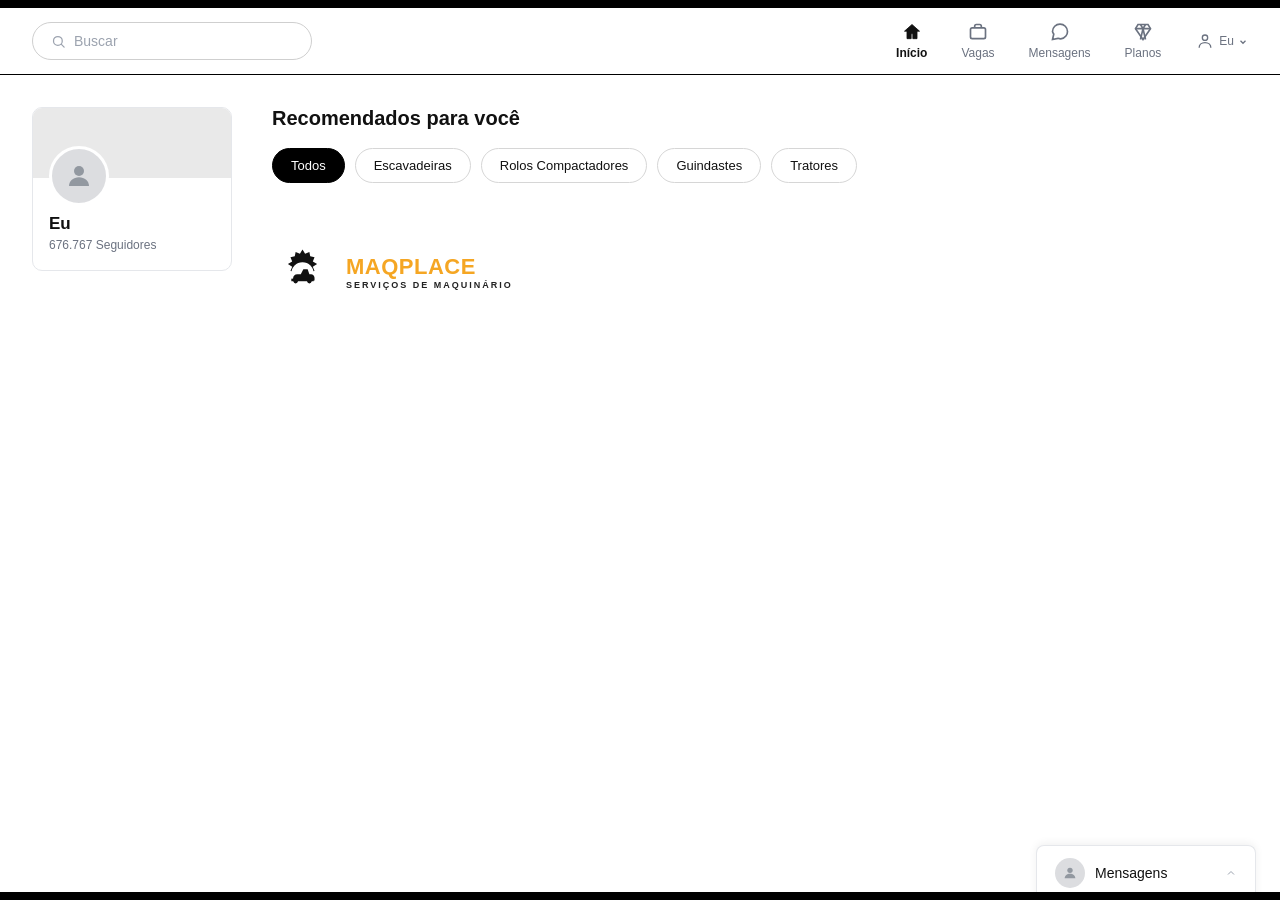
<file: pages/tela_inicial.html>
<!DOCTYPE html>
<html lang="pt-BR">
<head>
<meta charset="UTF-8">
<title>MaqPlace</title>
<style>
  :root{
    --black:#111111;
    --gray-text:#6b7280;
    --gray-light:#9ca3af;
    --border:#e5e7eb;
    --card-header-bg:#e9e9e9;
    --orange:#f5a623;
  }
  *{margin:0;padding:0;box-sizing:border-box;font-family:-apple-system,"Segoe UI",Roboto,Helvetica,Arial,sans-serif;}
  html,body{background:#fff;color:var(--black);}
  .frame-bar{height:8px;background:#000;width:100%;}

  /* ===== TOP NAV ===== */
  .navbar{
    display:flex;
    align-items:center;
    justify-content:space-between;
    padding:14px 32px;
    border-bottom:1px solid #000;
  }
  .search{
    display:flex;
    align-items:center;
    gap:8px;
    border:1px solid #cfcfcf;
    border-radius:999px;
    padding:10px 18px;
    width:280px;
    color:var(--gray-light);
    font-size:14px;
  }
  .search svg{flex-shrink:0;width:15px;height:15px;stroke:var(--gray-light);}

  .nav-icons{display:flex;align-items:center;gap:34px;}
  .nav-item{
    display:flex;
    flex-direction:column;
    align-items:center;
    gap:4px;
    font-size:12px;
    color:var(--gray-text);
    cursor:default;
    user-select:none;
  }
  .nav-item svg{width:20px;height:20px;}
  .nav-item.active{color:var(--black);font-weight:600;}
  .nav-item.active svg{stroke:var(--black);fill:var(--black);}
  .nav-item:not(.active) svg{stroke:var(--gray-text);fill:none;}
  .nav-item.user{flex-direction:row;gap:4px;align-items:center;}
  .nav-item.user .chev{width:10px;height:10px;margin-top:2px;}

  /* ===== MAIN LAYOUT ===== */
  .main{
    display:flex;
    gap:40px;
    padding:32px;
    align-items:flex-start;
  }

  /* profile card */
  .profile-card{
    width:200px;
    border:1px solid var(--border);
    border-radius:10px;
    overflow:hidden;
    flex-shrink:0;
  }
  .profile-card .header{
    background:var(--card-header-bg);
    height:70px;
    position:relative;
  }
  .profile-card .avatar{
    width:60px;
    height:60px;
    border-radius:50%;
    background:#dcdde0;
    border:3px solid #fff;
    position:absolute;
    left:16px;
    top:38px;
    display:flex;
    align-items:center;
    justify-content:center;
  }
  .profile-card .avatar svg{width:30px;height:30px;fill:#9298a0;}
  .profile-card .body{
    padding:36px 16px 18px;
  }
  .profile-card .body h3{font-size:17px;font-weight:600;margin-bottom:4px;}
  .profile-card .body p{font-size:12px;color:var(--gray-text);}

  /* recommendations */
  .recommend{flex:1;}
  .recommend h2{font-size:20px;font-weight:600;margin-bottom:18px;}
  .filters{display:flex;gap:10px;margin-bottom:60px;flex-wrap:wrap;}
  .pill{
    padding:9px 18px;
    border-radius:999px;
    font-size:13px;
    border:1px solid #d6d6d6;
    color:var(--black);
    background:#fff;
    cursor:default;
    user-select:none;
  }
  .pill.active{background:#000;color:#fff;border-color:#000;}

  .listing{
    display:flex;
    align-items:center;
    gap:14px;
  }
  .listing .icon{
    width:60px;
    height:60px;
    display:flex;
    align-items:center;
    justify-content:center;
  }
  .listing .icon svg{width:55px;height:55px;}
  .listing .brand .name{
    font-family:Arial, sans-serif;
    font-weight:800;
    font-size:22px;
    letter-spacing:0.5px;
    color:var(--orange);
    line-height:1;
  }
  .listing .brand .sub{
    font-size:9px;
    letter-spacing:2px;
    color:#222;
    font-weight:600;
    margin-top:2px;
  }

  /* floating messages widget */
  .messages-widget{
    position:fixed;
    bottom:0;
    right:24px;
    background:#fff;
    border:1px solid var(--border);
    border-bottom:none;
    border-radius:8px 8px 0 0;
    box-shadow:0 -2px 8px rgba(0,0,0,0.06);
    padding:12px 18px;
    display:flex;
    align-items:center;
    gap:10px;
    min-width:220px;
  }
  .messages-widget .avatar{
    width:30px;height:30px;border-radius:50%;
    background:#dcdde0;
    display:flex;align-items:center;justify-content:center;
  }
  .messages-widget .avatar svg{width:16px;height:16px;fill:#9298a0;}
  .messages-widget span{font-size:14px;font-weight:500;flex:1;}
  .messages-widget .chev{width:12px;height:12px;stroke:var(--gray-light);}

  .frame-bar.bottom{position:fixed;bottom:0;left:0;}
</style>
</head>
<body>

<div class="frame-bar"></div>

<!-- NAVBAR -->
<div class="navbar">
  <div class="search">
    <svg viewBox="0 0 24 24" fill="none" stroke-width="2" stroke-linecap="round"><circle cx="11" cy="11" r="7"/><line x1="21" y1="21" x2="16.65" y2="16.65"/></svg>
    Buscar
  </div>

  <div class="nav-icons">
    <div class="nav-item active">
      <svg viewBox="0 0 24 24" fill="currentColor"><path d="M12 3l9 8h-3v9h-5v-6H11v6H6v-9H3z"/></svg>
      Início
    </div>
    <div class="nav-item">
      <svg viewBox="0 0 24 24" fill="none" stroke="currentColor" stroke-width="2"><rect x="3" y="7" width="18" height="13" rx="2"/><path d="M8 7V5a2 2 0 0 1 2-2h4a2 2 0 0 1 2 2v2"/></svg>
      Vagas
    </div>
    <div class="nav-item">
      <svg viewBox="0 0 24 24" fill="none" stroke="currentColor" stroke-width="2"><path d="M21 11.5a8.38 8.38 0 0 1-1.9 5.4 8.5 8.5 0 0 1-9.6 2.7L3 21l1.5-6.5A8.38 8.38 0 0 1 3 11.5 8.5 8.5 0 1 1 21 11.5z"/></svg>
      Mensagens
    </div>
    <div class="nav-item">
      <svg viewBox="0 0 24 24" fill="none" stroke="currentColor" stroke-width="2"><path d="M6 3h12l3 5-9 13L3 8z"/><path d="M3 8h18M9 3l3 5 3-5M12 8l-3 13M12 8l3 13"/></svg>
      Planos
    </div>
    <div class="nav-item user">
      <svg viewBox="0 0 24 24" fill="none" stroke="currentColor" stroke-width="1.6"><circle cx="12" cy="8" r="3.2"/><path d="M5 20c0-3.5 3-6 7-6s7 2.5 7 6"/></svg>
      Eu
      <svg class="chev" viewBox="0 0 24 24" fill="none" stroke="currentColor" stroke-width="3"><path d="M6 9l6 6 6-6"/></svg>
    </div>
  </div>
</div>

<!-- MAIN -->
<div class="main">

  <div class="profile-card">
    <div class="header">
      <div class="avatar">
        <svg viewBox="0 0 24 24"><circle cx="12" cy="8" r="4"/><path d="M4 20c0-4 3.5-7 8-7s8 3 8 7"/></svg>
      </div>
    </div>
    <div class="body">
      <h3>Eu</h3>
      <p>676.767 Seguidores</p>
    </div>
  </div>

  <div class="recommend">
    <h2>Recomendados para você</h2>
    <div class="filters">
      <div class="pill active">Todos</div>
      <div class="pill">Escavadeiras</div>
      <div class="pill">Rolos Compactadores</div>
      <div class="pill">Guindastes</div>
      <div class="pill">Tratores</div>
    </div>

    <div class="listing">
      <div class="icon">
        <svg viewBox="0 0 64 64">
          <g fill="#111">
            <path d="M32 4l3 5 5-2 1 5 5 1-2 5 5 3-5 3 2 5-5 1-1 5-5-2-3 5-3-5-5 2-1-5-5-1 2-5-5-3 5-3-2-5 5-1 1-5 5 2z"/>
            <circle cx="32" cy="32" r="13" fill="#fff"/>
          </g>
          <g fill="#111">
            <path d="M21 38c0-3 2-5 5-5h4l3-6h5l2 6h2c2 0 4 2 4 4v3H21z"/>
            <rect x="19" y="38" width="26" height="3"/>
            <circle cx="24" cy="41" r="2.5"/>
            <circle cx="40" cy="41" r="2.5"/>
          </g>
        </svg>
      </div>
      <div class="brand">
        <div class="name">MAQPLACE</div>
        <div class="sub">SERVIÇOS DE MAQUINÁRIO</div>
      </div>
    </div>
  </div>

</div>

<!-- FLOATING MESSAGES -->
<div class="messages-widget">
  <div class="avatar">
    <svg viewBox="0 0 24 24"><circle cx="12" cy="8" r="4"/><path d="M4 20c0-4 3.5-7 8-7s8 3 8 7"/></svg>
  </div>
  <span>Mensagens</span>
  <svg class="chev" viewBox="0 0 24 24" fill="none" stroke-width="2"><path d="M18 15l-6-6-6 6"/></svg>
</div>

<div class="frame-bar bottom"></div>

</body>
</html>
</file>
